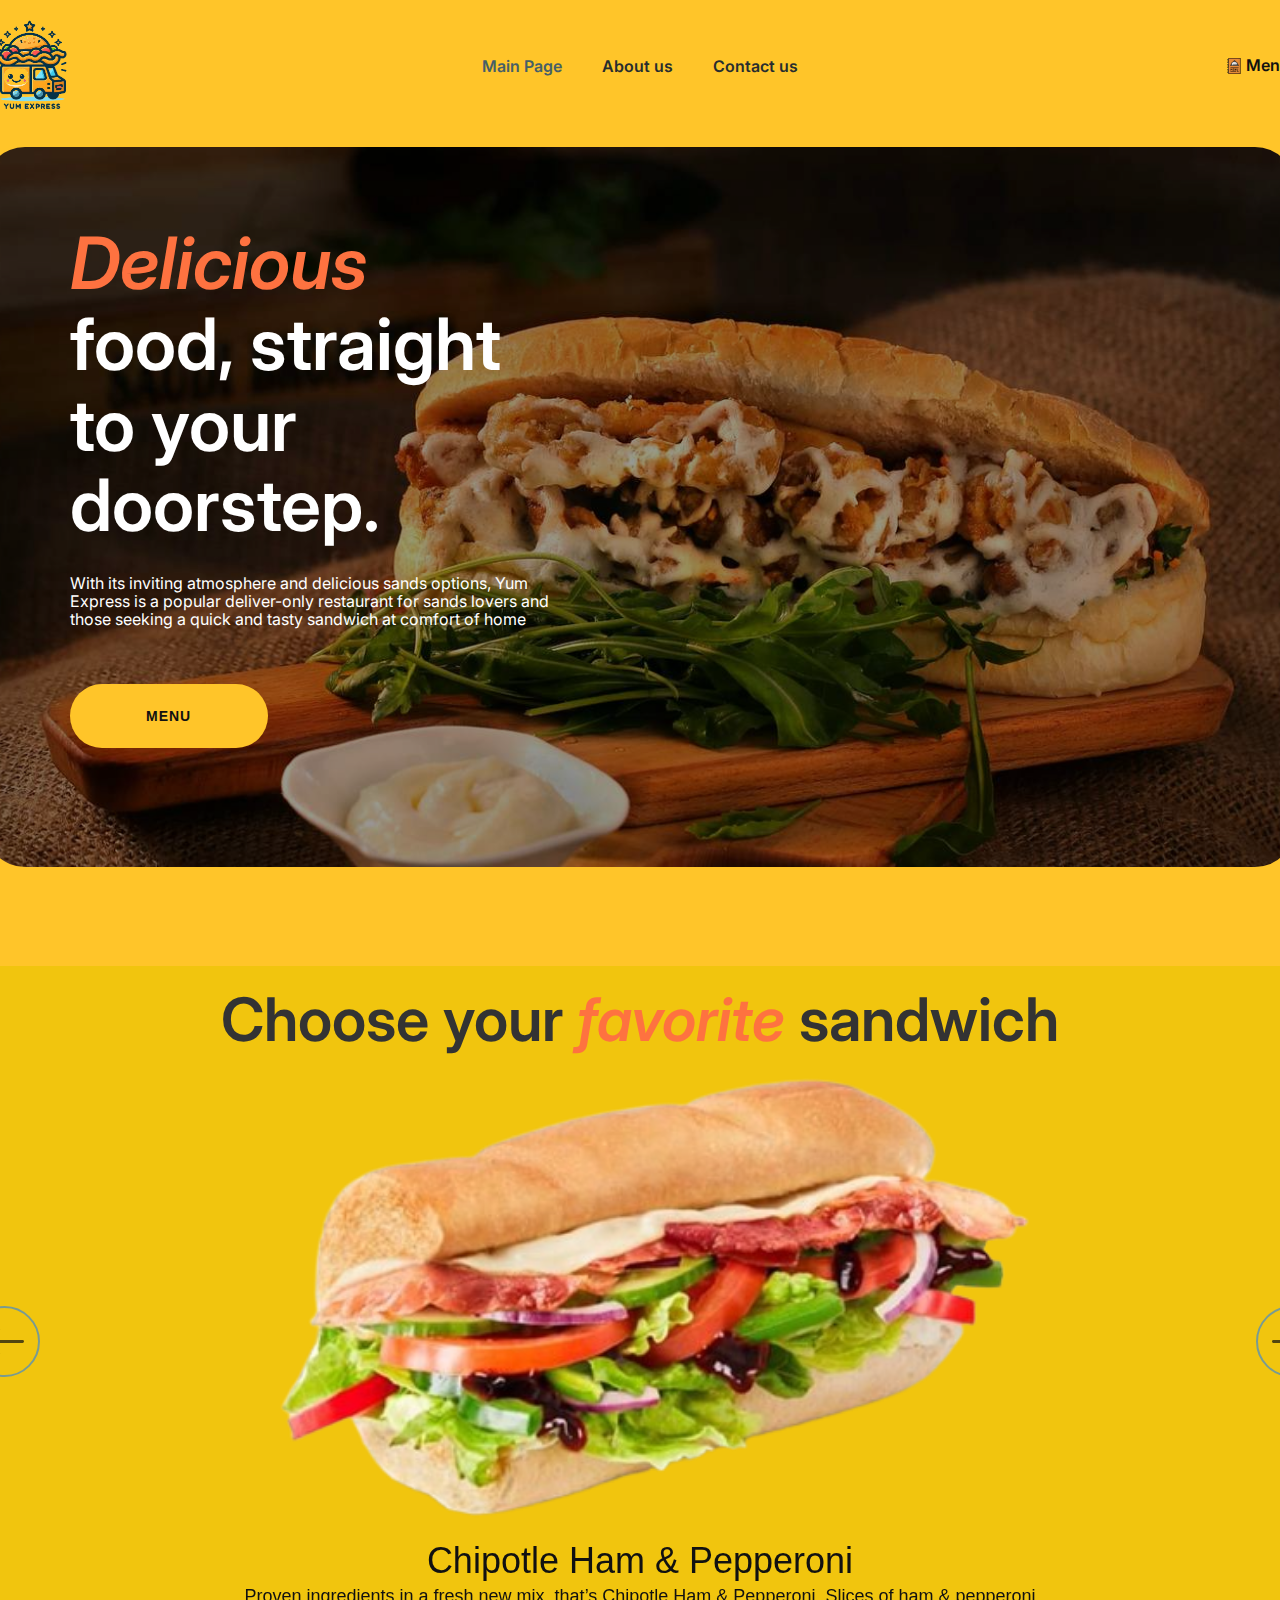
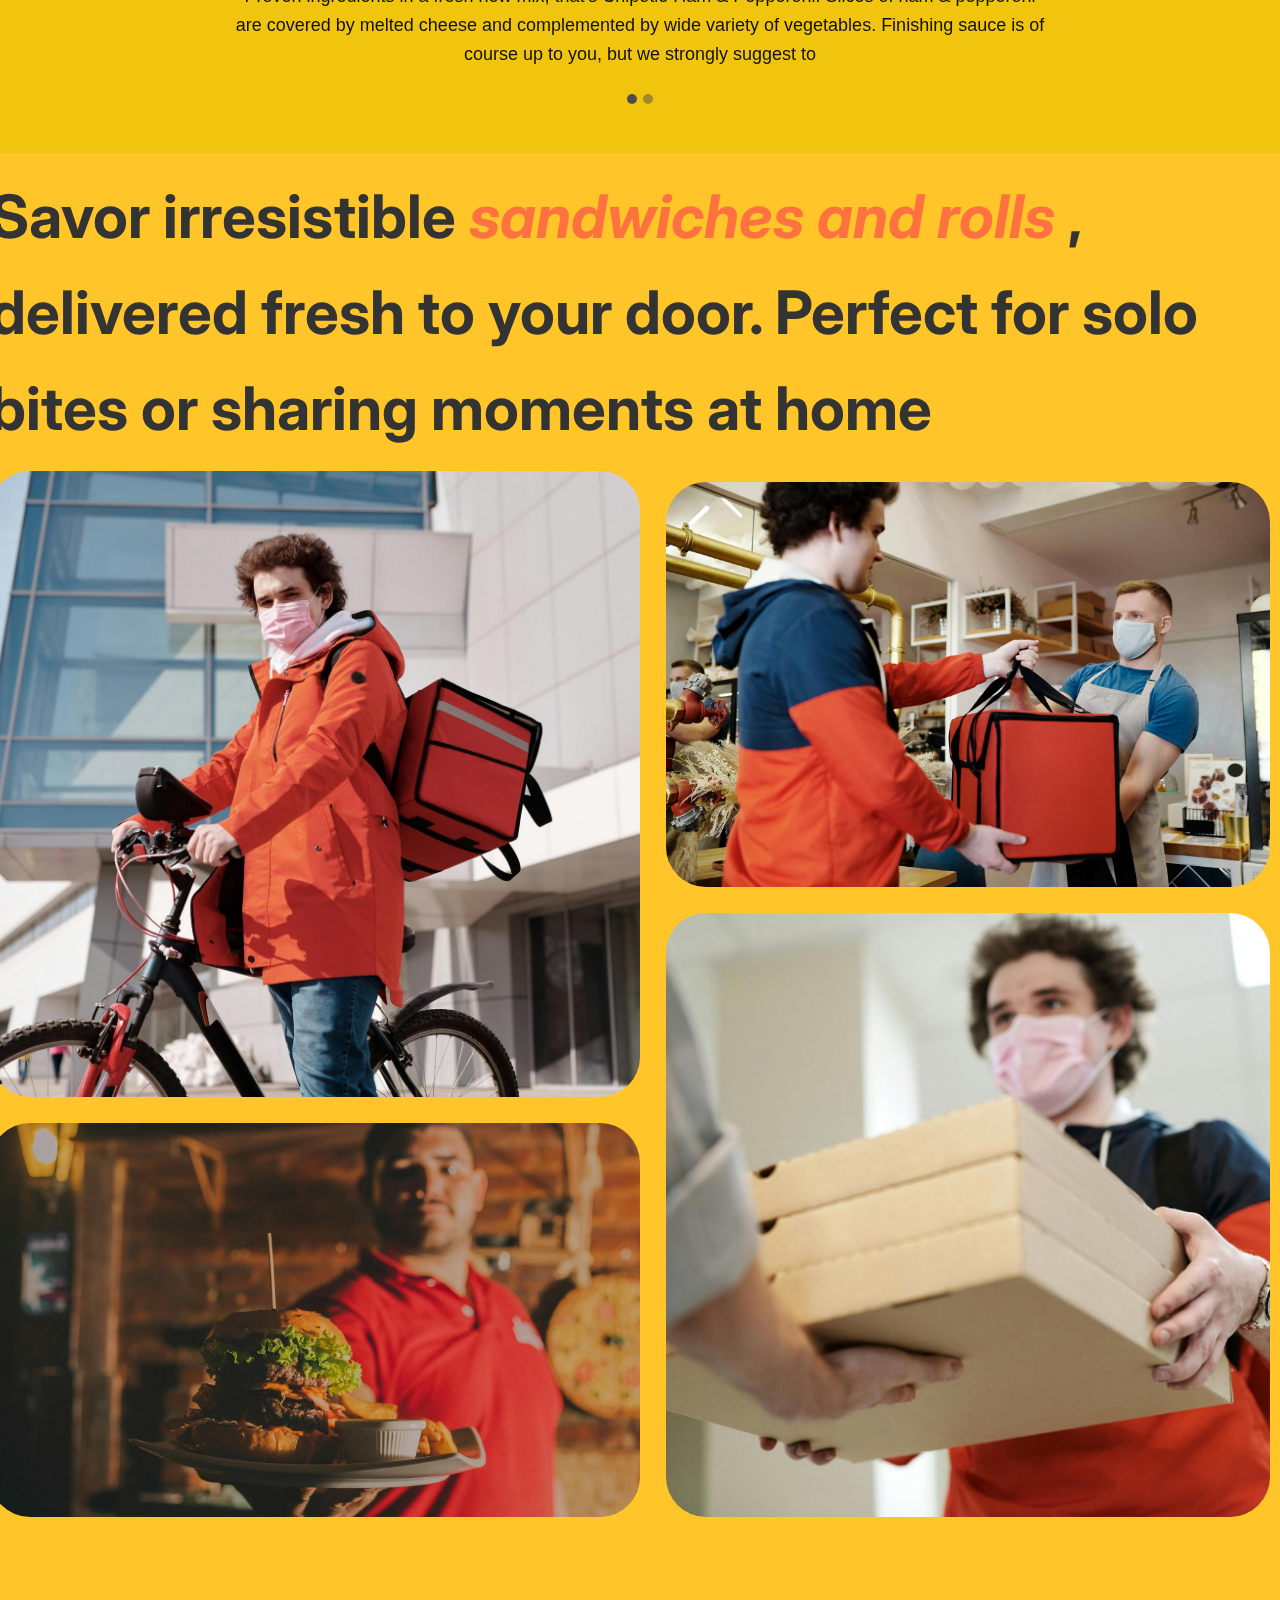
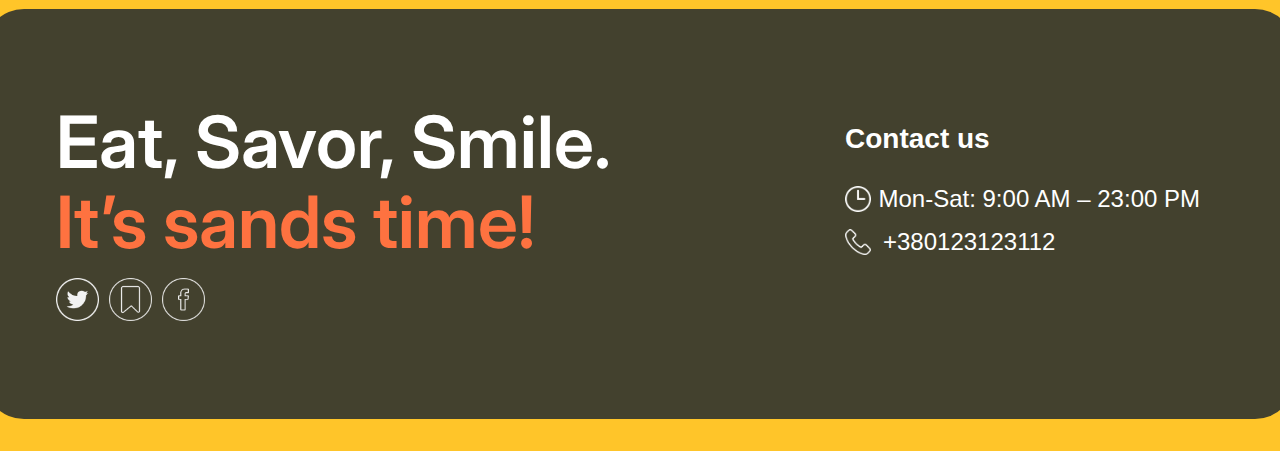
<file: index.html>
<!DOCTYPE html>
<html style="font-size: 16px;" lang="en"><head>
    <meta name="viewport" content="width=device-width, initial-scale=1.0">
    <meta charset="utf-8">
    <meta name="keywords" content="​Choose your&nbsp; favorite sandwich, ​Eat, Savor, Smile.&nbsp;It’s sands time!">
    <meta name="description" content="">
    <title>Home</title>
    <link rel="stylesheet" href="nicepage.css" media="screen">
     <link rel="icon" type="image/png" sizes="16x16" href="images/favicon-16x16.png">
<link rel="stylesheet" href="Home.css" media="screen">
    <script class="u-script" src="jquery.js" defer=""></script>
    <script class="u-script" src="nicepage.js" defer=""></script>
    <meta name="generator" content="Nicepage 6.9.2, nicepage.com">
    <link id="u-page-google-font" rel="stylesheet" href="https://fonts.googleapis.com/css?family=Inter:100,200,300,400,500,600,700,800,900">
    
    
    
    
    
    <script type="application/ld+json">{
		"@context": "http://schema.org",
		"@type": "Organization",
		"name": "",
		"logo": "images/logo.png",
		"sameAs": [
				"https://twitter.com/name",
				"https://instagram.com/name",
				"https://facebook.com/name"
		]
}</script>
<meta name="theme-color" content="#478ac9">
<meta name="twitter:site" content="@">
<meta name="twitter:card" content="summary_large_image">
<meta name="twitter:title" content="Home">
<meta name="twitter:description" content="">
<meta property="og:title" content="Home">
<meta property="og:type" content="website">
<meta name="charset" content="UTF-8">
</head>
  <body data-home-page="Home.html" data-home-page-title="Home" data-path-to-root="./" data-include-products="false" class="u-body u-xl-mode" data-lang="en"><header class="u-clearfix u-custom-color-3 u-header u-header" id="sec-bd2e"><div class="u-clearfix u-sheet u-sheet-1">
        <a href="#" class="u-image u-logo u-image-1" data-image-width="325" data-image-height="363">
          <img class="u-logo-image u-logo-image-1" alt="" src="images/logo.png">
        </a>
        <nav class="u-menu u-menu-one-level u-offcanvas u-menu-1" data-responsive-from="MD">
          <div class="menu-collapse u-custom-font" style="font-size: 1rem; letter-spacing: 0px; font-family: Inter; font-weight: 600;">
            <a class="u-button-style u-custom-color u-custom-left-right-menu-spacing u-custom-padding-bottom u-custom-text-active-color u-custom-text-color u-custom-top-bottom-menu-spacing u-file-icon u-nav-link u-text-active-palette-1-base u-text-hover-palette-2-base u-file-icon-1" href="#">
              <img src="images/15893081.png" alt="">
            </a>
          </div>
          <div class="u-custom-menu u-nav-container">
            <ul class="u-custom-font u-nav u-unstyled u-nav-1"><li class="u-nav-item"><a class="u-button-style u-nav-link u-text-active-custom-color-2 u-text-custom-color-1 u-text-hover-palette-2-base" href="Home.html" style="padding: 10px 20px;">Main Page</a>
</li><li class="u-nav-item"><a class="u-button-style u-nav-link u-text-active-custom-color-2 u-text-custom-color-1 u-text-hover-palette-2-base" href="About.html" style="padding: 10px 20px;">About us</a>
</li><li class="u-nav-item"><a class="u-button-style u-nav-link u-text-active-custom-color-2 u-text-custom-color-1 u-text-hover-palette-2-base" href="Contact.html" style="padding: 10px 20px;">Contact us</a>
</li></ul>
          </div>
          <div class="u-custom-menu u-nav-container-collapse">
            <div class="u-container-style u-expanded-width-md u-expanded-width-sm u-expanded-width-xs u-inner-container-layout u-opacity u-opacity-95 u-palette-3-base u-sidenav" data-offcanvas-width="820">
              <div class="u-inner-container-layout u-sidenav-overflow">
                <div class="u-menu-close"></div>
                <ul class="u-align-center u-nav u-popupmenu-items u-unstyled u-nav-2"><li class="u-nav-item"><a class="u-button-style u-nav-link" href="Home.html">Main Page</a>
</li><li class="u-nav-item"><a class="u-button-style u-nav-link" href="About.html">About us</a>
</li><li class="u-nav-item"><a class="u-button-style u-nav-link" href="Contact.html">Contact us</a>
</li></ul>
              </div>
            </div>
            <div class="u-menu-overlay u-opacity u-opacity-70"></div>
          </div>
        </nav>
        <a href="#" class="u-align-center u-border-none u-btn u-button-style u-custom-font u-hover-feature u-none u-text-active-white u-btn-1"><span class="u-file-icon u-icon u-icon-1"><img src="images/1046747.png" alt=""></span>Menu
        </a>
      </div></header>
    <section class="u-clearfix u-custom-color-3 u-section-1" id="sec-620c">
	    <h2 style="display:none">smthn</h2>
      <div class="u-clearfix u-sheet u-sheet-1">
        <img class="u-expanded-width-md u-expanded-width-sm u-expanded-width-xs u-image u-image-round u-radius u-image-1" src="images/v216_1371.jpg" alt="" data-image-width="1280" data-image-height="1920">
        <p class="u-custom-font u-text u-text-custom-color-5 u-text-default-lg u-text-default-md u-text-default-sm u-text-default-xl u-text-1">
          <span style="font-style: italic;">Delicious&nbsp;</span>
          <br>
          <span class="u-text-body-alt-color">food, straight&nbsp;<br>to your&nbsp;<br>doorstep.
          </span>
        </p>
        <p class="u-custom-font u-text u-text-body-alt-color u-text-default-lg u-text-default-md u-text-default-sm u-text-default-xl u-text-2"> With its inviting atmosphere and delicious sands options, Yum&nbsp;<br>Express is a popular deliver-only restaurant for sands lovers and<br>those seeking a quick and tasty sandwich at comfort of home
        </p>
        <a href="#" class="u-border-none u-btn u-btn-round u-button-style u-custom-color-3 u-hover-palette-3-dark-2 u-radius u-btn-1">MENU </a>
      </div>
    </section>
    <section class="u-clearfix u-palette-3-base u-section-2" id="sec-5fe2">
	    <h2 style="display:none">smthn</h2>
      <div class="u-clearfix u-sheet u-sheet-1">
        <h2 class="u-align-center-xs u-custom-font u-text u-text-custom-color-5 u-text-default u-text-1">
          <span class="u-text-grey-80">Choose your&nbsp;</span>
          <span style="font-style: italic;">favorite </span>
          <span class="u-text-grey-80">sandwich</span>
        </h2>
        <div class="u-carousel u-expanded-width-md u-expanded-width-sm u-expanded-width-xs u-gallery u-layout-carousel u-lightbox u-no-transition u-show-text-always u-gallery-1" data-interval="5000" data-u-ride="carousel" id="carousel-d310">
          <ol class="u-absolute-hcenter u-carousel-indicators u-hidden-md u-hidden-sm u-hidden-xs u-carousel-indicators-1">
            <li data-u-target="#carousel-d310" data-u-slide-to="0" class="u-active u-grey-70 u-shape-circle" style="width: 10px; height: 10px;"></li>
            <li data-u-target="#carousel-d310" data-u-slide-to="1" class="u-grey-70 u-shape-circle" style="width: 10px; height: 10px;"></li>
          </ol>
          <div class="u-carousel-inner u-gallery-inner" role="listbox">
            <div class="u-active u-carousel-item u-gallery-item">
              <div class="u-back-slide" data-image-width="500" data-image-height="500">
                <img class="u-back-image u-expanded" alt="" src="images/Cheesy-BBQ-Bacon-removebg-preview.png">
              </div>
              <div class="u-container-align-center u-over-slide u-valign-middle u-over-slide-1">
                <h3 class="u-align-center u-gallery-heading">Chipotle Ham &amp; Pepperoni</h3>
                <p class="u-align-center u-gallery-text" style="margin-top: 0px;">Proven ingredients in a fresh new mix, that’s Chipotle Ham &amp; Pepperoni. Slices of ham &amp; pepperoni are covered by melted cheese and complemented by wide variety of vegetables. Finishing sauce is of course up to you, but we strongly suggest to<br>
                </p>
              </div>
            </div>
            <div class="u-carousel-item u-gallery-item">
              <div class="u-back-slide" data-image-width="500" data-image-height="500">
                <img class="u-back-image u-expanded" alt="" src="images/Chipotle-ham-pepperoni_web-removebg-preview.png">
              </div>
              <div class="u-container-align-center u-over-slide u-valign-middle u-over-slide-2">
                <h3 class="u-align-center u-gallery-heading" style="width: 844px; margin-right: 0px; margin-left: 0px;">Cheesy BBQ Bacon</h3>
                <p class="u-align-center u-gallery-text" style="width: 844px; margin-right: 0px; margin-left: 0px; margin-top: 0px;">Two slices of bacon, tasty Subway BBQ sauce and as always, lots of fresh vegetable. All that and favourable price make Cheesy BBQ Bacon great choice for every meat &amp; BBQ lover.<br>
                </p>
              </div>
            </div>
          </div>
          <a class="u-border-2 u-border-palette-1-base u-carousel-control u-carousel-control-prev u-hidden-md u-hidden-sm u-hidden-xs u-icon-circle u-opacity u-opacity-70 u-spacing-10 u-carousel-control-1" href="#carousel-d310" role="button" data-u-slide="prev">
            <span aria-hidden="true">
              <svg viewBox="0 0 31.494 31.494"><path d="M10.273,5.009c0.444-0.444,1.143-0.444,1.587,0c0.429,0.429,0.429,1.143,0,1.571l-8.047,8.047h26.554
	c0.619,0,1.127,0.492,1.127,1.111c0,0.619-0.508,1.127-1.127,1.127H3.813l8.047,8.032c0.429,0.444,0.429,1.159,0,1.587
	c-0.444,0.444-1.143,0.444-1.587,0l-9.952-9.952c-0.429-0.429-0.429-1.143,0-1.571L10.273,5.009z"></path></svg>
            </span>
            <span class="sr-only">
              <svg viewBox="0 0 31.494 31.494"><path d="M10.273,5.009c0.444-0.444,1.143-0.444,1.587,0c0.429,0.429,0.429,1.143,0,1.571l-8.047,8.047h26.554
	c0.619,0,1.127,0.492,1.127,1.111c0,0.619-0.508,1.127-1.127,1.127H3.813l8.047,8.032c0.429,0.444,0.429,1.159,0,1.587
	c-0.444,0.444-1.143,0.444-1.587,0l-9.952-9.952c-0.429-0.429-0.429-1.143,0-1.571L10.273,5.009z"></path></svg>
            </span>
          </a>
          <a class="u-border-2 u-border-palette-1-base u-carousel-control u-carousel-control-next u-hidden-md u-hidden-sm u-hidden-xs u-icon-circle u-opacity u-opacity-70 u-spacing-10 u-carousel-control-2" href="#carousel-d310" role="button" data-u-slide="next">
            <span aria-hidden="true">
              <svg viewBox="0 0 31.49 31.49"><path d="M21.205,5.007c-0.429-0.444-1.143-0.444-1.587,0c-0.429,0.429-0.429,1.143,0,1.571l8.047,8.047H1.111
	C0.492,14.626,0,15.118,0,15.737c0,0.619,0.492,1.127,1.111,1.127h26.554l-8.047,8.032c-0.429,0.444-0.429,1.159,0,1.587
	c0.444,0.444,1.159,0.444,1.587,0l9.952-9.952c0.444-0.429,0.444-1.143,0-1.571L21.205,5.007z"></path></svg>
            </span>
            <span class="sr-only">
              <svg viewBox="0 0 31.49 31.49"><path d="M21.205,5.007c-0.429-0.444-1.143-0.444-1.587,0c-0.429,0.429-0.429,1.143,0,1.571l8.047,8.047H1.111
	C0.492,14.626,0,15.118,0,15.737c0,0.619,0.492,1.127,1.111,1.127h26.554l-8.047,8.032c-0.429,0.444-0.429,1.159,0,1.587
	c0.444,0.444,1.159,0.444,1.587,0l9.952-9.952c0.444-0.429,0.444-1.143,0-1.571L21.205,5.007z"></path></svg>
            </span>
          </a>
        </div>
      </div>
    </section>
    <section class="u-clearfix u-custom-color-3 u-section-3" id="sec-eb69">
	    <h3 style="display:none">smthn</h3>
      <div class="u-clearfix u-sheet u-sheet-1">
        <p class="u-align-center-md u-align-center-sm u-align-center-xs u-custom-font u-text u-text-custom-color-5 u-text-1">
          <span class="u-text-grey-80"> Savor irresistible</span>
          <span style="font-style: italic;">sandwiches and rolls</span>
          <span class="u-text-grey-80">,</span>
          <span class="u-text-grey-80">delivered fresh to your door. Perfect for solo bites or sharing moments at home </span>
        </p>
        <img class="u-hidden-md u-hidden-sm u-hidden-xs u-hover-feature u-image u-image-round u-radius u-image-1" src="images/pexels-norma-mortenson-4392039.jpg" alt="" data-image-width="1920" data-image-height="1280">
        <img class="u-expanded-width-md u-expanded-width-sm u-expanded-width-xs u-hover-feature u-image u-image-round u-radius u-image-2" src="images/pexels-edwardeyer-687824.jpg" alt="" data-image-width="1920" data-image-height="1280">
        <img class="u-hidden-md u-hidden-sm u-hidden-xs u-hover-feature u-image u-image-round u-radius u-image-3" src="images/pexels-norma-mortenson-4393426.jpg" alt="" data-image-width="1920" data-image-height="1280">
        <img class="u-expanded-width-md u-expanded-width-sm u-expanded-width-xs u-hover-feature u-image u-image-round u-radius u-image-4" src="images/pexels-norma-mortenson-4393668.jpg" alt="" data-image-width="1920" data-image-height="1280">
      </div>
      
      
      
      
    </section>
    
    
    
    <footer class="u-align-center u-clearfix u-custom-color-3 u-footer u-footer" id="sec-8ae7"><div class="u-clearfix u-sheet u-valign-middle u-sheet-1">
        <div class="u-container-style u-custom-color-4 u-expanded-width-xs u-group u-radius u-shape-round u-group-1">
          <div class="u-container-layout u-container-layout-1">
            <h1 class="u-custom-font u-text u-text-custom-color-5 u-text-default u-text-1">
              <span class="u-text-white">Eat, Savor, Smile.&nbsp;</span>
              <br>It’s sands time!
            </h1>
            <p class="u-text u-text-2">Contact us</p>
            <div class="u-clearfix u-group-elements u-group-elements-1">
              <div class="u-social-icons u-spacing-10 u-social-icons-1">
                <a class="u-social-url" title="facebook" target="_blank" href=""><span class="u-file-icon u-icon u-social-facebook u-social-icon u-text-white u-icon-1"><img src="images/13435-70509d49.png" alt=""></span>
                </a>
              </div>
              <p class="u-text u-text-default u-text-3"> Mon-Sat: 9:00 AM – 23:00 PM</p>
            </div>
            <div class="u-clearfix u-group-elements u-group-elements-2">
              <p class="u-text u-text-4">+380123123112</p>
              <div class="u-social-icons u-spacing-10 u-social-icons-2">
                <a class="u-social-url" title="facebook" target="_blank" href=""><span class="u-file-icon u-icon u-social-facebook u-social-icon u-text-white u-icon-2"><img src="images/159832-87d7df18.png" alt=""></span>
                </a>
              </div>
            </div>
            <div class="u-social-icons u-spacing-10 u-social-icons-3">
              <a class="u-social-url" title="twitter" target="_blank" href="https://twitter.com/name"><span class="u-file-icon u-icon u-social-icon u-social-twitter u-text-grey-5 u-icon-3"><img src="images/10110426-284b1529.png" alt=""></span>
              </a>
              <a class="u-social-url" title="instagram" target="_blank" href="https://instagram.com/name"><span class="u-file-icon u-icon u-social-icon u-social-instagram u-text-grey-5 u-icon-4"><img src="images/15992046-2b705023.png" alt=""></span>
              </a>
              <a class="u-social-url" title="facebook" target="_blank" href="https://facebook.com/name"><span class="u-file-icon u-icon u-social-facebook u-social-icon u-text-grey-5 u-icon-5"><img src="images/4628653-bec1914b.png" alt=""></span>
              </a>
            </div>
          </div>
        </div>
      </div></footer>
  
</body></html>
</file>
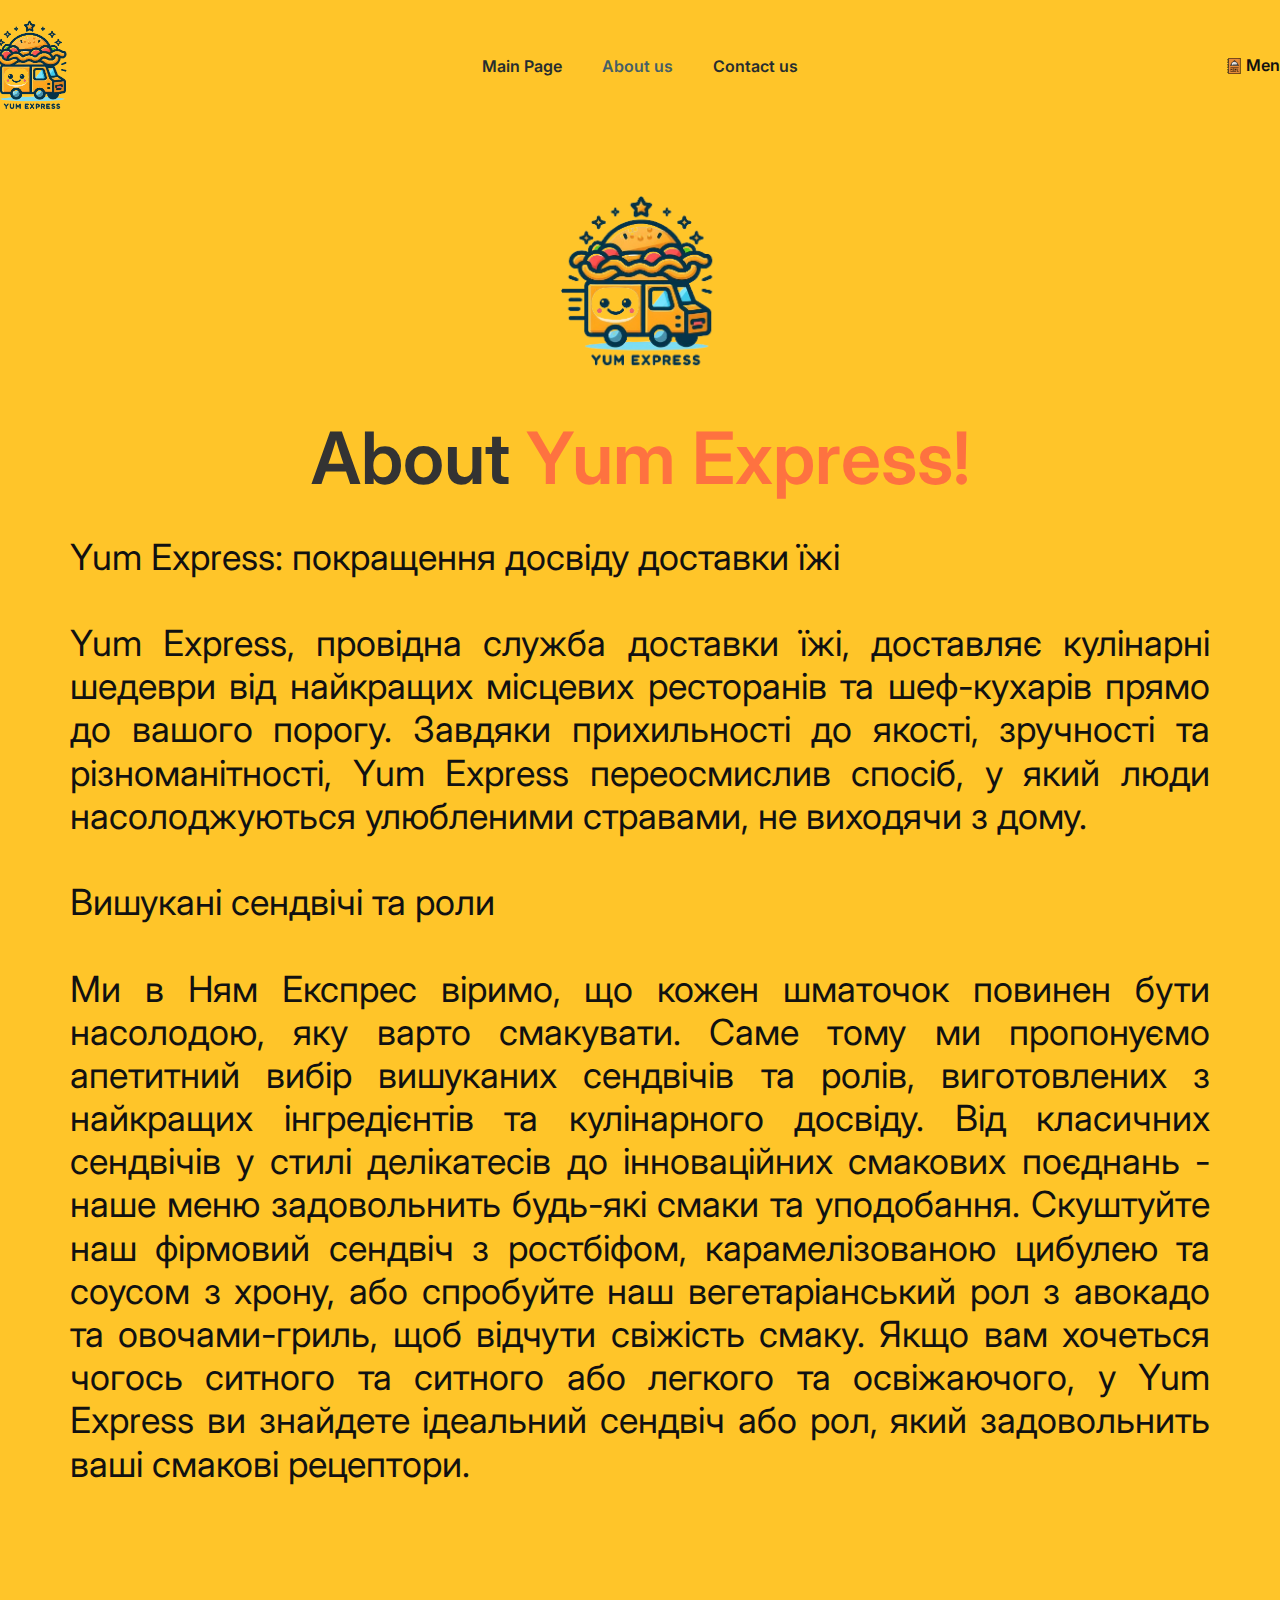
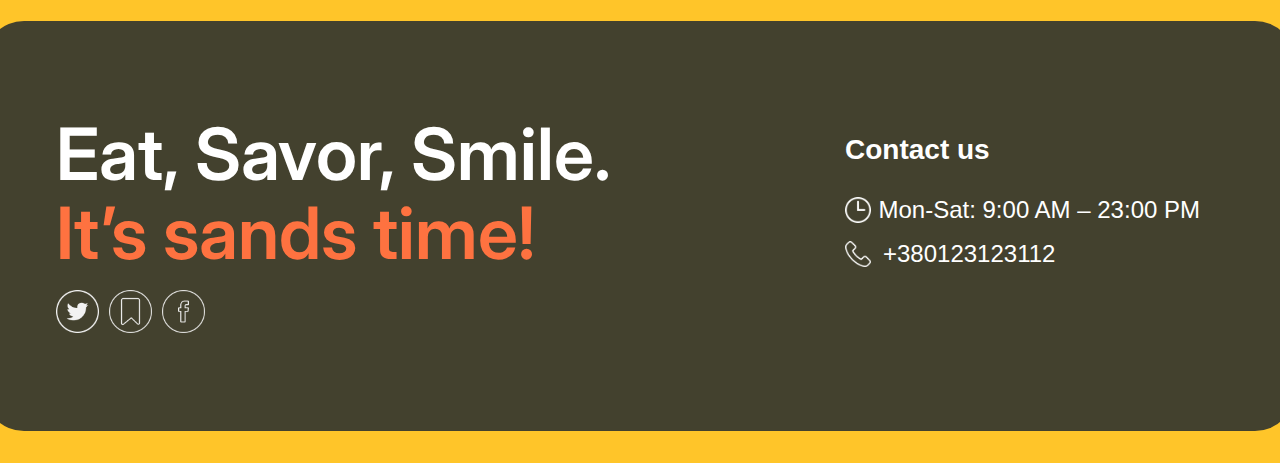
<file: About.html>
<!DOCTYPE html>
<html style="font-size: 16px;" lang="en"><head>
    <meta name="viewport" content="width=device-width, initial-scale=1.0">
    <meta charset="utf-8">
    <meta name="keywords" content="​Eat, Savor, Smile.&nbsp;It’s sands time!">
    <meta name="description" content="">
    <title>About</title>
    <link rel="stylesheet" href="nicepage.css" media="screen">
<link rel="icon" type="image/png" sizes="16x16" href="images/favicon-16x16.png">
<link rel="stylesheet" href="About.css" media="screen">
    <script class="u-script"  src="jquery.js" defer=""></script>
    <script class="u-script"  src="nicepage.js" defer=""></script>
    <meta name="generator" content="Nicepage 6.9.2, nicepage.com">
    <link id="u-page-google-font" rel="stylesheet" href="https://fonts.googleapis.com/css?family=Inter:100,200,300,400,500,600,700,800,900">
    
    
    
    <script type="application/ld+json">{
		"@context": "http://schema.org",
		"@type": "Organization",
		"name": "",
		"logo": "images/logo.png",
		"sameAs": [
				"https://twitter.com/name",
				"https://instagram.com/name",
				"https://facebook.com/name"
		]
}</script>
    <meta name="theme-color" content="#478ac9">
    <meta name="twitter:site" content="@">
    <meta name="twitter:card" content="summary_large_image">
    <meta name="twitter:title" content="About">
    <meta name="twitter:description" content="">
    <meta property="og:title" content="About">
    <meta property="og:type" content="website">
</head>
  <body data-path-to-root="./" data-include-products="false" class="u-body u-xl-mode" data-lang="en"><header class="u-clearfix u-custom-color-3 u-header u-header" id="sec-bd2e"><div class="u-clearfix u-sheet u-sheet-1">
        <a href="#" class="u-image u-logo u-image-1" data-image-width="325" data-image-height="363">
          <img class="u-logo-image u-logo-image-1" src="images/logo.png" alt="logo">
        </a>
        <nav class="u-menu u-menu-one-level u-offcanvas u-menu-1" data-responsive-from="MD">
          <div class="menu-collapse u-custom-font" style="font-size: 1rem; letter-spacing: 0px; font-family: Inter; font-weight: 600;">
            <a class="u-button-style u-custom-color u-custom-left-right-menu-spacing u-custom-padding-bottom u-custom-text-active-color u-custom-text-color u-custom-top-bottom-menu-spacing u-file-icon u-nav-link u-text-active-palette-1-base u-text-hover-palette-2-base u-file-icon-1" href="#">
              <img src="images/15893081.png" alt="">
            </a>
          </div>
          <div class="u-custom-menu u-nav-container">
            <ul class="u-custom-font u-nav u-unstyled u-nav-1"><li class="u-nav-item"><a class="u-button-style u-nav-link u-text-active-custom-color-2 u-text-custom-color-1 u-text-hover-palette-2-base" href="Home.html" style="padding: 10px 20px;">Main Page</a>
</li><li class="u-nav-item"><a class="u-button-style u-nav-link u-text-active-custom-color-2 u-text-custom-color-1 u-text-hover-palette-2-base" href="About.html" style="padding: 10px 20px;">About us</a>
</li><li class="u-nav-item"><a class="u-button-style u-nav-link u-text-active-custom-color-2 u-text-custom-color-1 u-text-hover-palette-2-base" href="Contact.html" style="padding: 10px 20px;">Contact us</a>
</li></ul>
          </div>
          <div class="u-custom-menu u-nav-container-collapse">
            <div class="u-container-style u-expanded-width-md u-expanded-width-sm u-expanded-width-xs u-inner-container-layout u-opacity u-opacity-95 u-palette-3-base u-sidenav" data-offcanvas-width="820">
              <div class="u-inner-container-layout u-sidenav-overflow">
                <div class="u-menu-close"></div>
                <ul class="u-align-center u-nav u-popupmenu-items u-unstyled u-nav-2"><li class="u-nav-item"><a class="u-button-style u-nav-link" href="Home.html">Main Page</a>
</li><li class="u-nav-item"><a class="u-button-style u-nav-link" href="About.html">About us</a>
</li><li class="u-nav-item"><a class="u-button-style u-nav-link" href="Contact.html">Contact us</a>
</li></ul>
              </div>
            </div>
            <div class="u-menu-overlay u-opacity u-opacity-70"></div>
          </div>
        </nav>
        <a href="#" class="u-align-center u-border-none u-btn u-button-style u-custom-font u-hover-feature u-none u-text-active-white u-btn-1"><span class="u-file-icon u-icon u-icon-1"><img src="images/1046747.png" alt=""></span>Menu
        </a>
      </div></header>
    <section class="u-clearfix u-custom-color-3 u-section-1" id="sec-2f9f">
      <div class="u-clearfix u-sheet u-valign-middle-xs u-sheet-1">
        <img class="u-image u-image-contain u-image-default u-image-1" src="images/logo.png" alt="" data-image-width="325" data-image-height="363">
        <p class="u-custom-font u-text u-text-custom-color-5 u-text-default u-text-1">
          <span class="u-text-grey-80">About </span>Yum Express!
        </p>
        <h3 class="u-align-justify u-custom-font u-text u-text-default u-text-2"> Yum Express: покращення досвіду доставки їжі<br>
          <br>Yum Express, провідна служба доставки їжі, доставляє кулінарні шедеври від найкращих місцевих ресторанів та шеф-кухарів прямо до вашого порогу. Завдяки прихильності до якості, зручності та різноманітності, Yum Express переосмислив спосіб, у який люди насолоджуються улюбленими стравами, не виходячи з дому.<br>
          <br>Вишукані сендвічі та роли<br>
          <br>Ми в Ням Експрес віримо, що кожен шматочок повинен бути насолодою, яку варто смакувати. Саме тому ми пропонуємо апетитний вибір вишуканих сендвічів та ролів, виготовлених з найкращих інгредієнтів та кулінарного досвіду. Від класичних сендвічів у стилі делікатесів до інноваційних смакових поєднань - наше меню задовольнить будь-які смаки та уподобання. Скуштуйте наш фірмовий сендвіч з ростбіфом, карамелізованою цибулею та соусом з хрону, або спробуйте наш вегетаріанський рол з авокадо та овочами-гриль, щоб відчути свіжість смаку. Якщо вам хочеться чогось ситного та ситного або легкого та освіжаючого, у Yum Express ви знайдете ідеальний сендвіч або рол, який задовольнить ваші смакові рецептори.<br>
          <br>
        </h3>
      </div>
    </section>
    
    
    
    <footer class="u-align-center u-clearfix u-custom-color-3 u-footer u-footer" id="sec-8ae7"><div class="u-clearfix u-sheet u-valign-middle u-sheet-1">
        <div class="u-container-style u-custom-color-4 u-expanded-width-xs u-group u-radius u-shape-round u-group-1">
          <div class="u-container-layout u-container-layout-1">
            <h1 class="u-custom-font u-text u-text-custom-color-5 u-text-default u-text-1">
              <span class="u-text-white">Eat, Savor, Smile.&nbsp;</span>
              <br>It’s sands time!
            </h1>
            <p class="u-text u-text-2">Contact us</p>
            <div class="u-clearfix u-group-elements u-group-elements-1">
              <div class="u-social-icons u-spacing-10 u-social-icons-1">
                <a class="u-social-url" title="facebook" target="_blank" href=""><span class="u-file-icon u-icon u-social-facebook u-social-icon u-text-white u-icon-1"><img src="images/13435-70509d49.png" alt=""></span>
                </a>
              </div>
              <p class="u-text u-text-default u-text-3"> Mon-Sat: 9:00 AM – 23:00 PM</p>
            </div>
            <div class="u-clearfix u-group-elements u-group-elements-2">
              <p class="u-text u-text-4">+380123123112</p>
              <div class="u-social-icons u-spacing-10 u-social-icons-2">
                <a class="u-social-url" title="facebook" target="_blank" href=""><span class="u-file-icon u-icon u-social-facebook u-social-icon u-text-white u-icon-2"><img src="images/159832-87d7df18.png" alt=""></span>
                </a>
              </div>
            </div>
            <div class="u-social-icons u-spacing-10 u-social-icons-3">
              <a class="u-social-url" title="twitter" target="_blank" href="https://twitter.com/name"><span class="u-file-icon u-icon u-social-icon u-social-twitter u-text-grey-5 u-icon-3"><img src="images/10110426-284b1529.png" alt=""></span>
              </a>
              <a class="u-social-url" title="instagram" target="_blank" href="https://instagram.com/name"><span class="u-file-icon u-icon u-social-icon u-social-instagram u-text-grey-5 u-icon-4"><img src="images/15992046-2b705023.png" alt=""></span>
              </a>
              <a class="u-social-url" title="facebook" target="_blank" href="https://facebook.com/name"><span class="u-file-icon u-icon u-social-facebook u-social-icon u-text-grey-5 u-icon-5"><img src="images/4628653-bec1914b.png" alt=""></span>
              </a>
            </div>
          </div>
        </div>
      </div></footer>

  
</body></html>
</file>
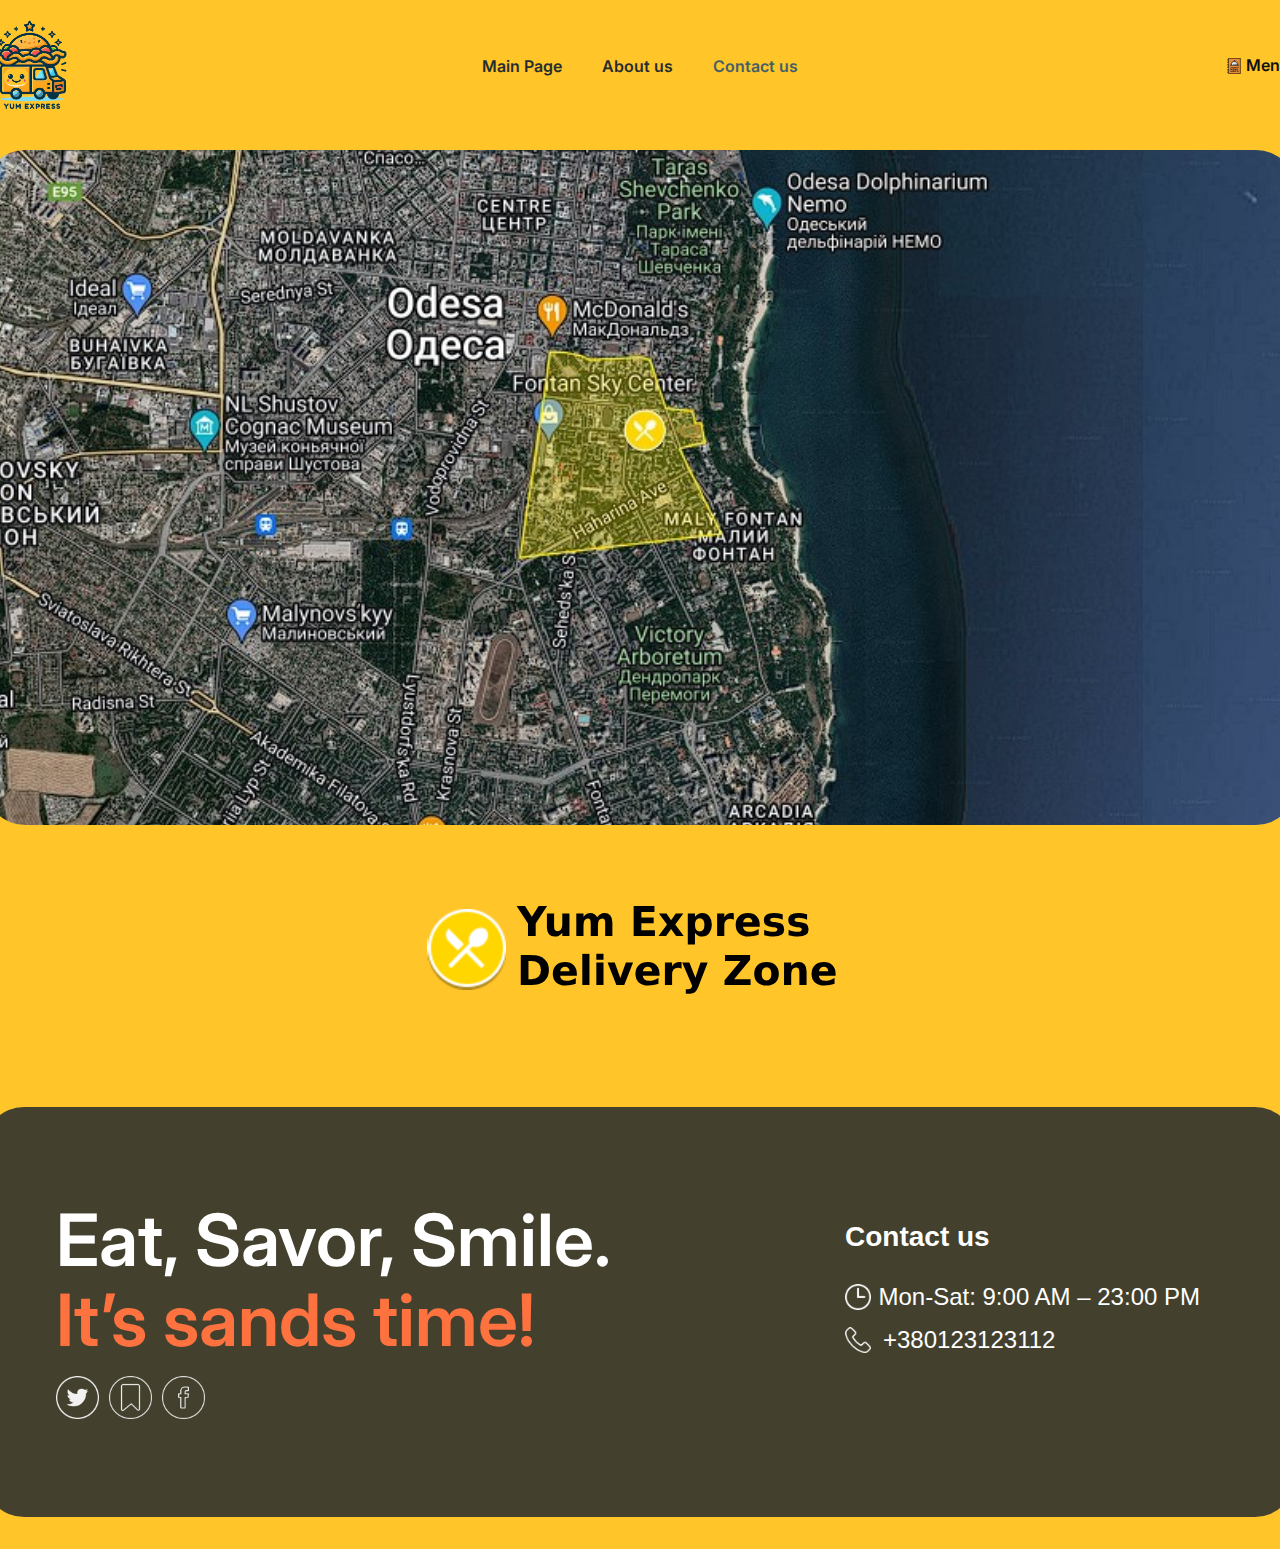
<file: Contact.html>
<!DOCTYPE html>
<html style="font-size: 16px;" lang="en"><head>
    <meta name="viewport" content="width=device-width, initial-scale=1.0">
    <meta charset="utf-8">
    <meta name="keywords" content="​Eat, Savor, Smile.&nbsp;It’s sands time!">
    <meta name="description" content="">
    <title>Contact</title>
    <link rel="stylesheet" href="nicepage.css" media="screen">
 <link rel="icon" type="image/png" sizes="16x16" href="images/favicon-16x16.png">
<link rel="stylesheet" href="Contact.css" media="screen">
    <script class="u-script"  src="jquery.js" defer=""></script>
    <script class="u-script"  src="nicepage.js" defer=""></script>
    <meta name="generator" content="Nicepage 6.9.2, nicepage.com">
    <link id="u-page-google-font" rel="stylesheet" href="https://fonts.googleapis.com/css?family=Inter:100,200,300,400,500,600,700,800,900">
    
    
    
    <script type="application/ld+json">{
		"@context": "http://schema.org",
		"@type": "Organization",
		"name": "",
		"logo": "images/logo.png",
		"sameAs": [
				"https://twitter.com/name",
				"https://instagram.com/name",
				"https://facebook.com/name"
		]
}</script>
    <meta name="theme-color" content="#478ac9">
    <meta name="twitter:site" content="@">
    <meta name="twitter:card" content="summary_large_image">
    <meta name="twitter:title" content="Contact">
    <meta name="twitter:description" content="">
    <meta property="og:title" content="Contact">
    <meta property="og:type" content="website">
</head>
  <body data-path-to-root="./" data-include-products="false" class="u-body u-xl-mode" data-lang="en"><header class="u-clearfix u-custom-color-3 u-header u-header" id="sec-bd2e"><div class="u-clearfix u-sheet u-sheet-1">
        <a href="#" class="u-image u-logo u-image-1" data-image-width="325" data-image-height="363">
          <img class="u-logo-image u-logo-image-1" src="images/logo.png" alt="logo">
        </a>
        <nav class="u-menu u-menu-one-level u-offcanvas u-menu-1" data-responsive-from="MD">
          <div class="menu-collapse u-custom-font" style="font-size: 1rem; letter-spacing: 0px; font-family: Inter; font-weight: 600;">
            <a class="u-button-style u-custom-color u-custom-left-right-menu-spacing u-custom-padding-bottom u-custom-text-active-color u-custom-text-color u-custom-top-bottom-menu-spacing u-file-icon u-nav-link u-text-active-palette-1-base u-text-hover-palette-2-base u-file-icon-1" href="#">
              <img src="images/15893081.png" alt="">
            </a>
          </div>
          <div class="u-custom-menu u-nav-container">
            <ul class="u-custom-font u-nav u-unstyled u-nav-1"><li class="u-nav-item"><a class="u-button-style u-nav-link u-text-active-custom-color-2 u-text-custom-color-1 u-text-hover-palette-2-base" href="Home.html" style="padding: 10px 20px;">Main Page</a>
</li><li class="u-nav-item"><a class="u-button-style u-nav-link u-text-active-custom-color-2 u-text-custom-color-1 u-text-hover-palette-2-base" href="About.html" style="padding: 10px 20px;">About us</a>
</li><li class="u-nav-item"><a class="u-button-style u-nav-link u-text-active-custom-color-2 u-text-custom-color-1 u-text-hover-palette-2-base" href="Contact.html" style="padding: 10px 20px;">Contact us</a>
</li></ul>
          </div>
          <div class="u-custom-menu u-nav-container-collapse">
            <div class="u-container-style u-expanded-width-md u-expanded-width-sm u-expanded-width-xs u-inner-container-layout u-opacity u-opacity-95 u-palette-3-base u-sidenav" data-offcanvas-width="820">
              <div class="u-inner-container-layout u-sidenav-overflow">
                <div class="u-menu-close"></div>
                <ul class="u-align-center u-nav u-popupmenu-items u-unstyled u-nav-2"><li class="u-nav-item"><a class="u-button-style u-nav-link" href="Home.html">Main Page</a>
</li><li class="u-nav-item"><a class="u-button-style u-nav-link" href="About.html">About us</a>
</li><li class="u-nav-item"><a class="u-button-style u-nav-link" href="Contact.html">Contact us</a>
</li></ul>
              </div>
            </div>
            <div class="u-menu-overlay u-opacity u-opacity-70"></div>
          </div>
        </nav>
        <a href="#" class="u-align-center u-border-none u-btn u-button-style u-custom-font u-hover-feature u-none u-text-active-white u-btn-1"><span class="u-file-icon u-icon u-icon-1"><img src="images/1046747.png" alt=""></span>Menu
        </a>
      </div></header>
    <section class="u-clearfix u-custom-color-3 u-section-1" id="sec-8ed5">
	    <h2 style="display:none">smthn</h2>
      <div class="u-clearfix u-sheet u-sheet-1">
        <img class="u-image u-image-round u-radius u-image-1" src="images/v112829_3445.png" alt="" data-image-width="822" data-image-height="555">
        <img class="u-image u-image-contain u-image-default u-image-2" src="images/v112829_3450.png" alt="" data-image-width="437" data-image-height="120">
      </div>
    </section>
    
    
    
    <footer class="u-align-center u-clearfix u-custom-color-3 u-footer u-footer" id="sec-8ae7"><div class="u-clearfix u-sheet u-valign-middle u-sheet-1">
        <div class="u-container-style u-custom-color-4 u-expanded-width-xs u-group u-radius u-shape-round u-group-1">
          <div class="u-container-layout u-container-layout-1">
            <h1 class="u-custom-font u-text u-text-custom-color-5 u-text-default u-text-1">
              <span class="u-text-white">Eat, Savor, Smile.&nbsp;</span>
              <br>It’s sands time!
            </h1>
            <p class="u-text u-text-2">Contact us</p>
            <div class="u-clearfix u-group-elements u-group-elements-1">
              <div class="u-social-icons u-spacing-10 u-social-icons-1">
                <a class="u-social-url" title="facebook" target="_blank" href=""><span class="u-file-icon u-icon u-social-facebook u-social-icon u-text-white u-icon-1"><img src="images/13435-70509d49.png" alt=""></span>
                </a>
              </div>
              <p class="u-text u-text-default u-text-3"> Mon-Sat: 9:00 AM – 23:00 PM</p>
            </div>
            <div class="u-clearfix u-group-elements u-group-elements-2">
              <p class="u-text u-text-4">+380123123112</p>
              <div class="u-social-icons u-spacing-10 u-social-icons-2">
                <a class="u-social-url" title="facebook" target="_blank" href=""><span class="u-file-icon u-icon u-social-facebook u-social-icon u-text-white u-icon-2"><img src="images/159832-87d7df18.png" alt=""></span>
                </a>
              </div>
            </div>
            <div class="u-social-icons u-spacing-10 u-social-icons-3">
              <a class="u-social-url" title="twitter" target="_blank" href="https://twitter.com/name"><span class="u-file-icon u-icon u-social-icon u-social-twitter u-text-grey-5 u-icon-3"><img src="images/10110426-284b1529.png" alt=""></span>
              </a>
              <a class="u-social-url" title="instagram" target="_blank" href="https://instagram.com/name"><span class="u-file-icon u-icon u-social-icon u-social-instagram u-text-grey-5 u-icon-4"><img src="images/15992046-2b705023.png" alt=""></span>
              </a>
              <a class="u-social-url" title="facebook" target="_blank" href="https://facebook.com/name"><span class="u-file-icon u-icon u-social-facebook u-social-icon u-text-grey-5 u-icon-5"><img src="images/4628653-bec1914b.png" alt=""></span>
              </a>
            </div>
          </div>
        </div>
      </div></footer>
  
</body></html>
</file>
